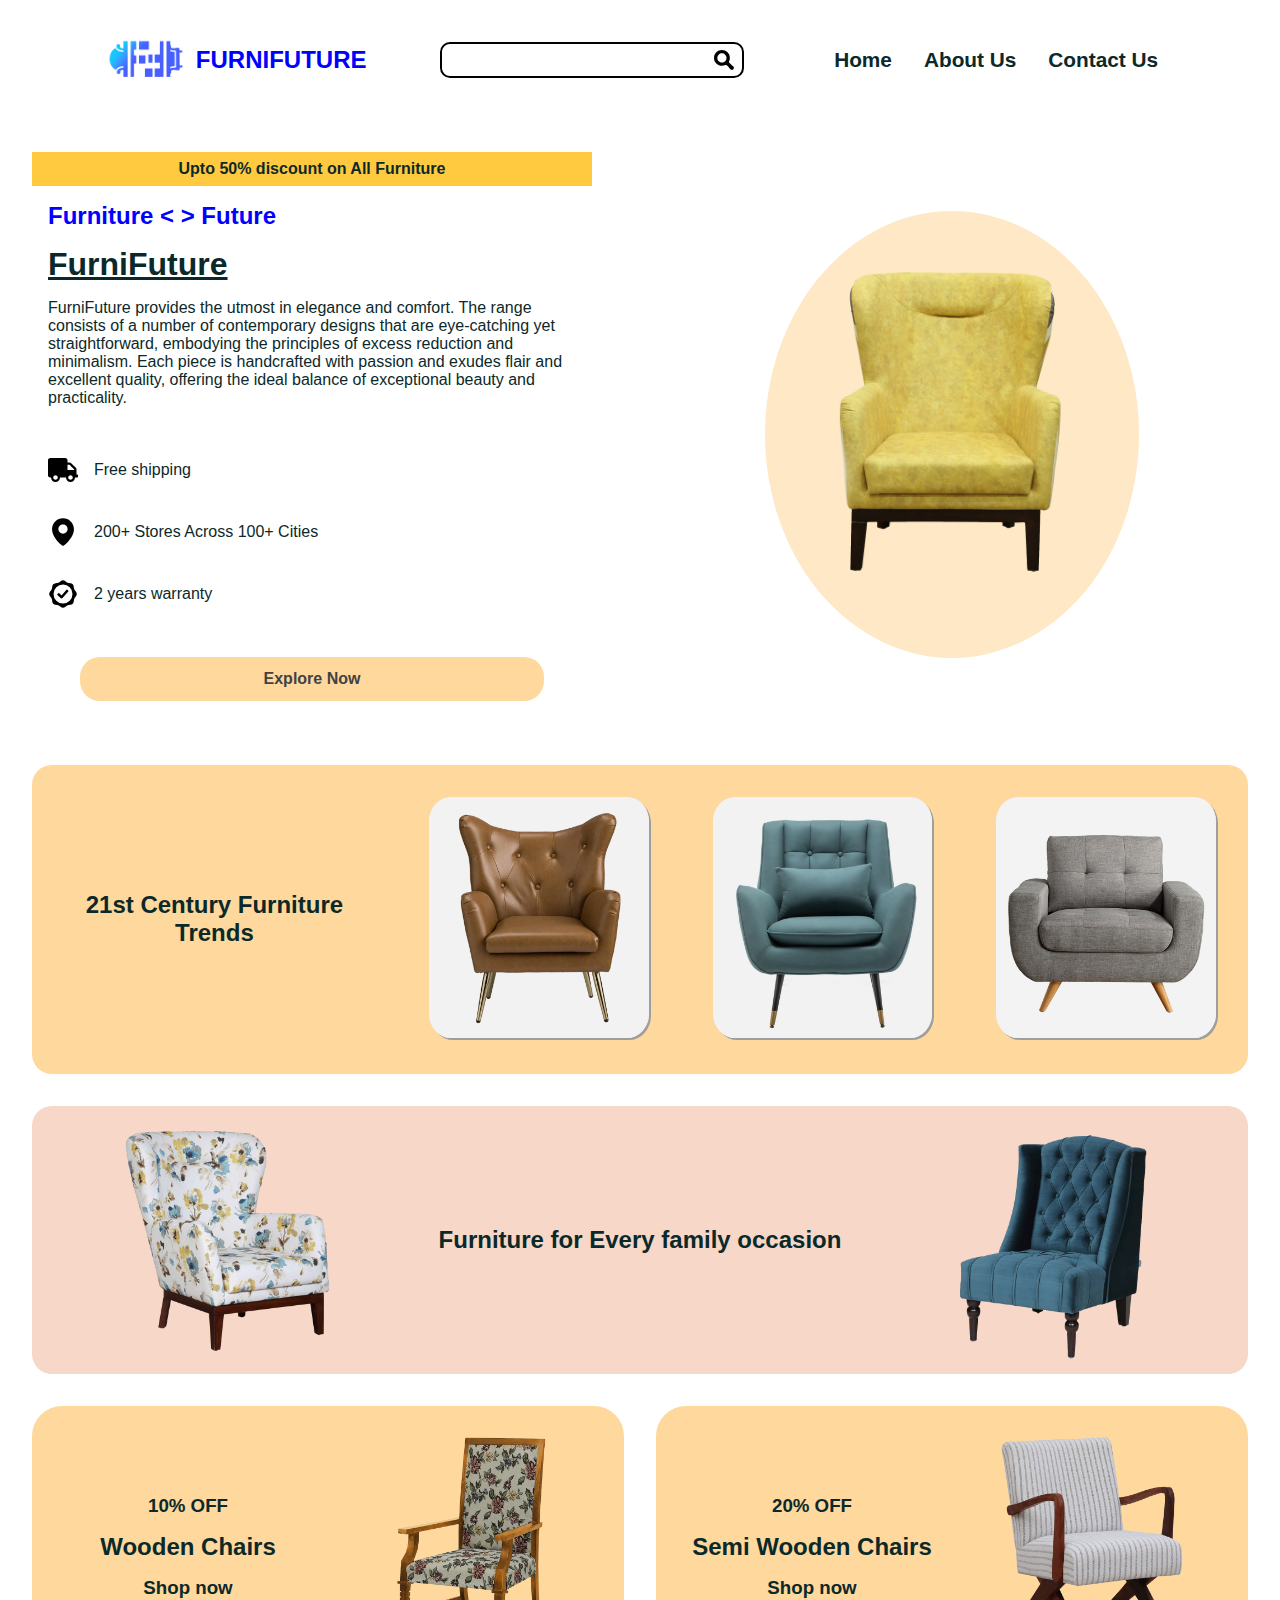
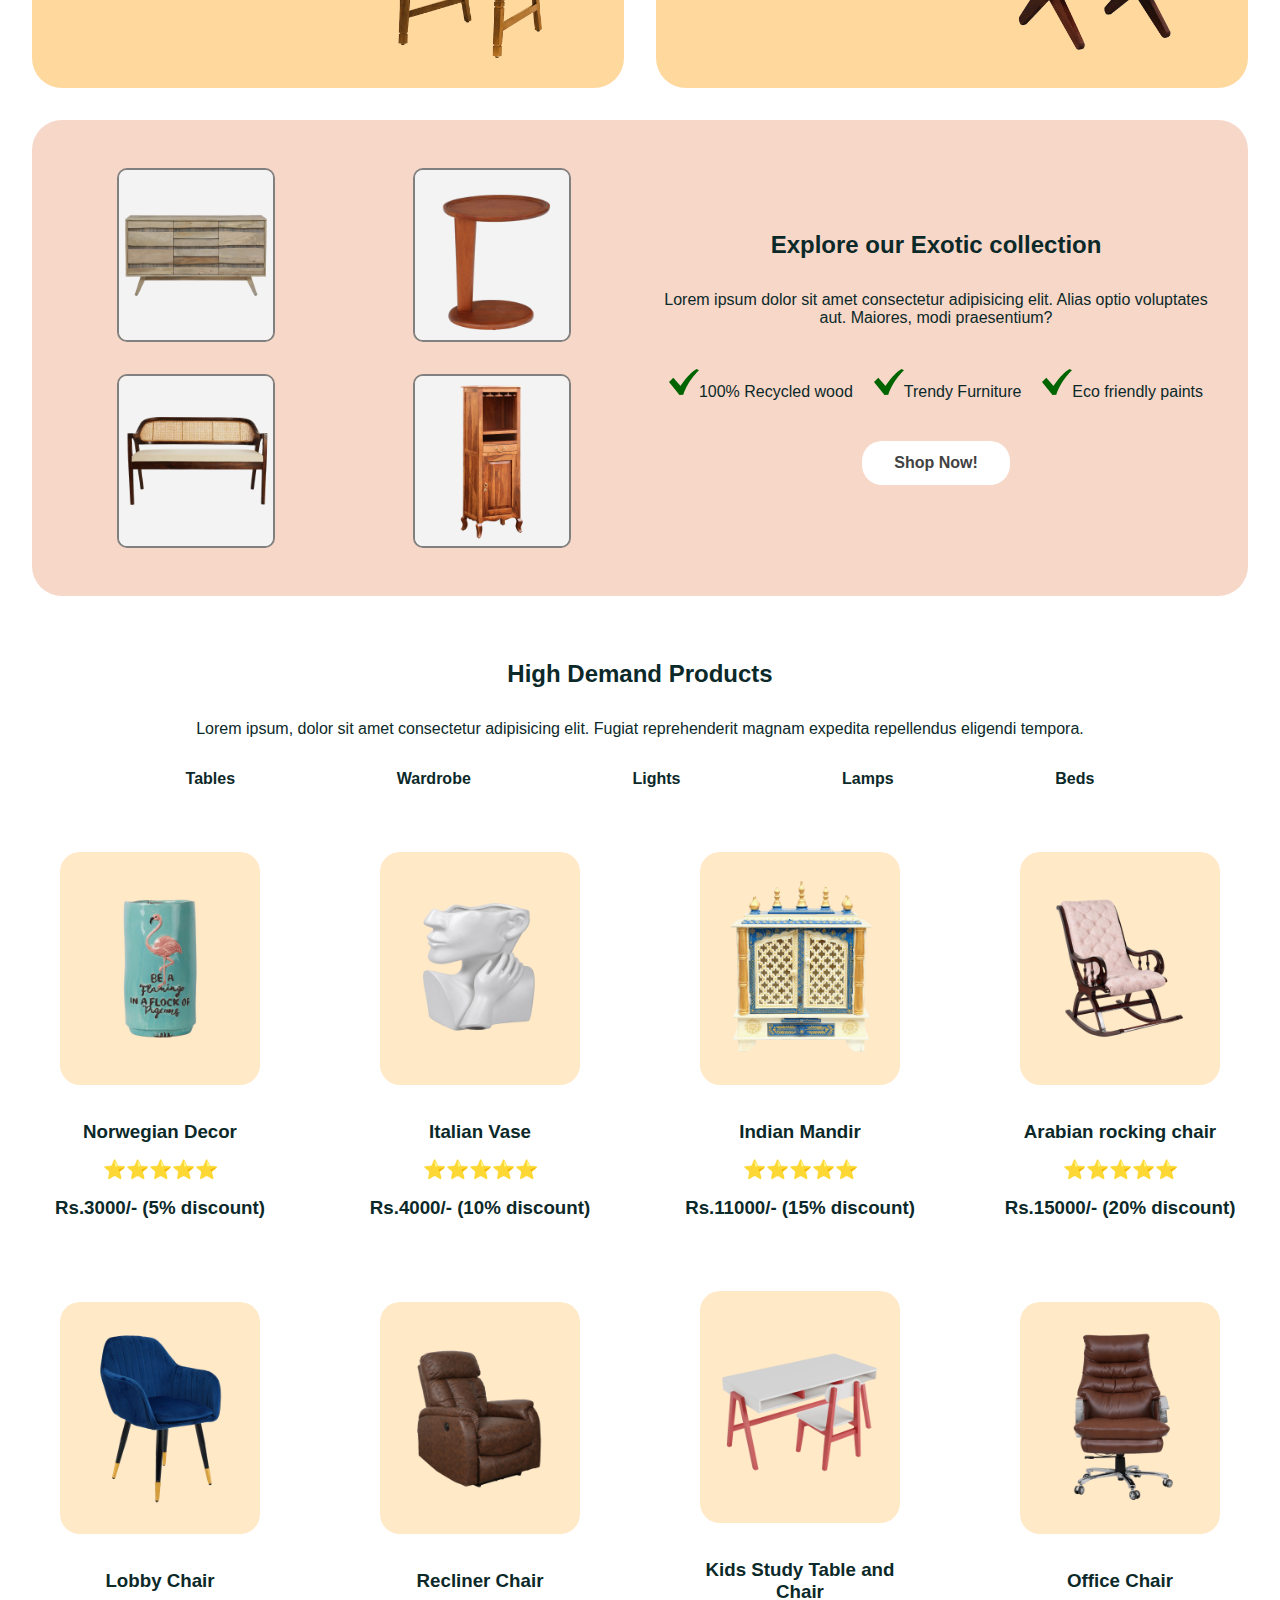
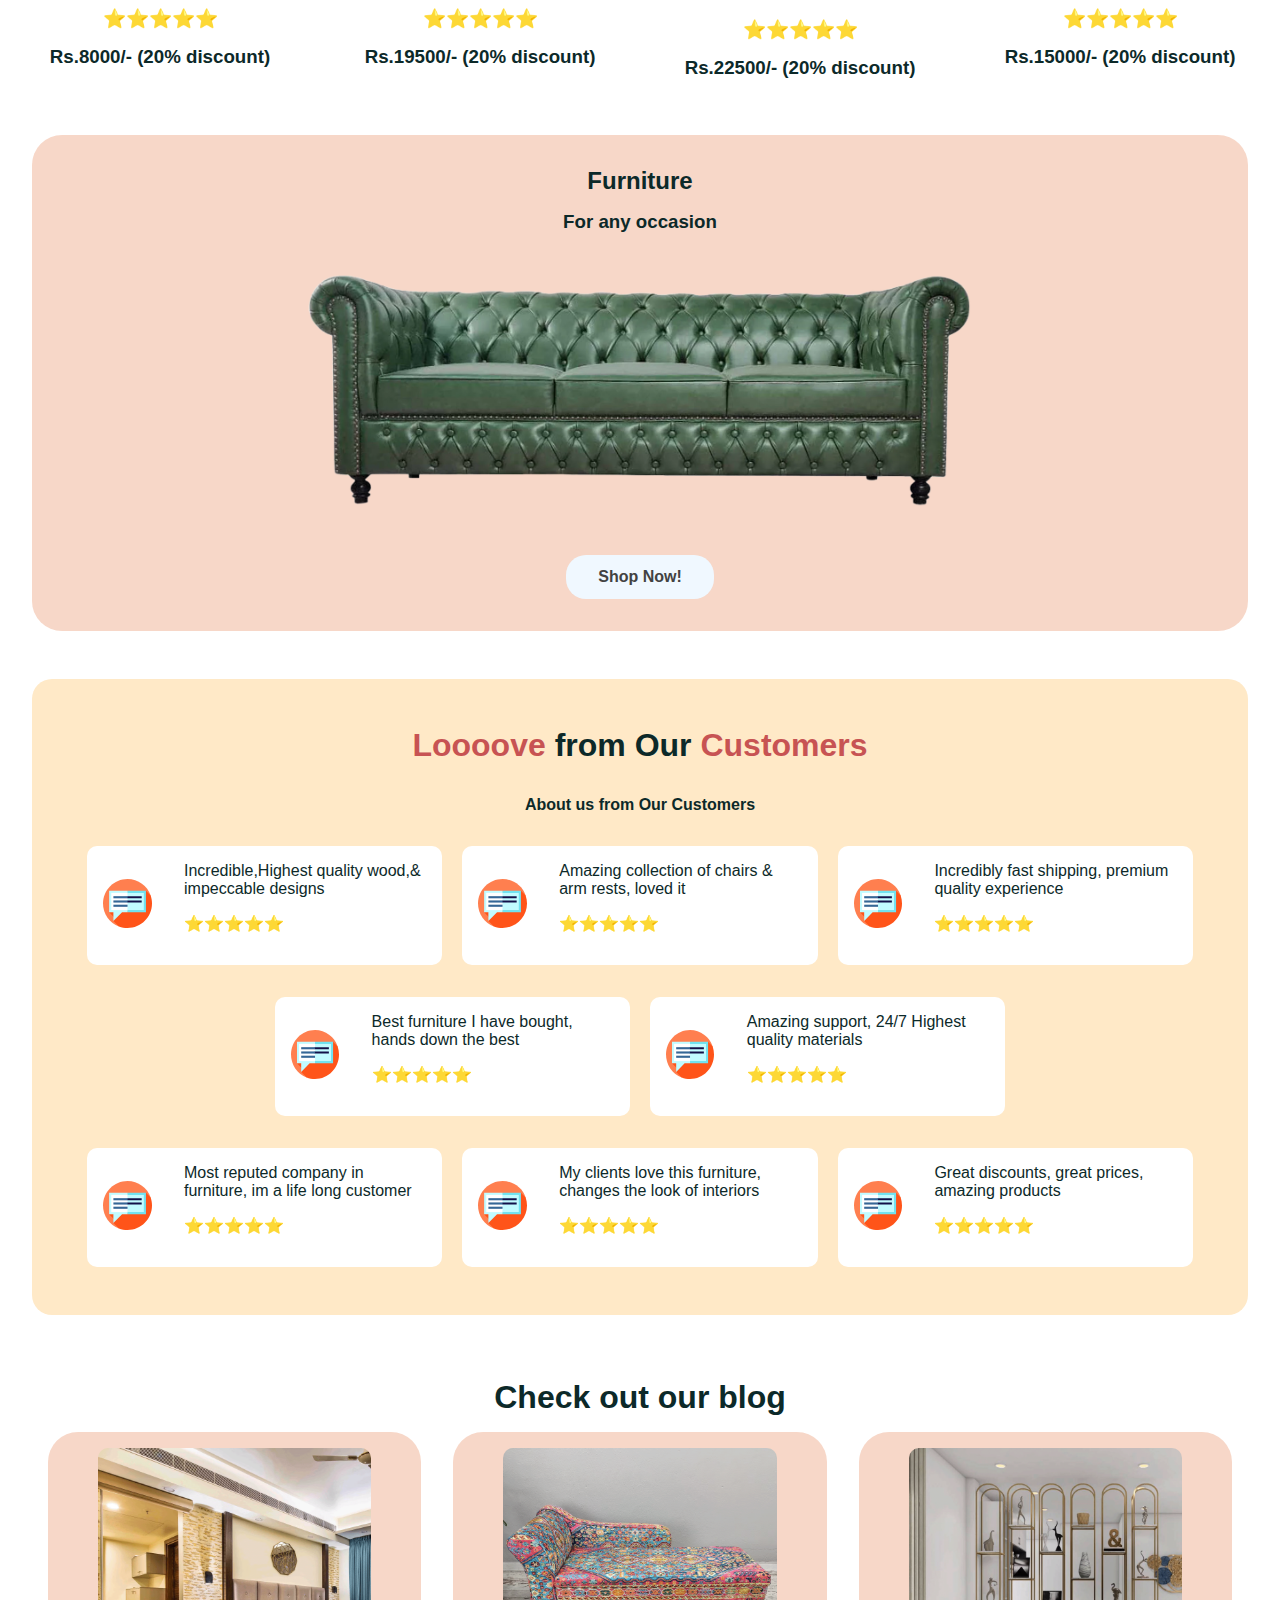
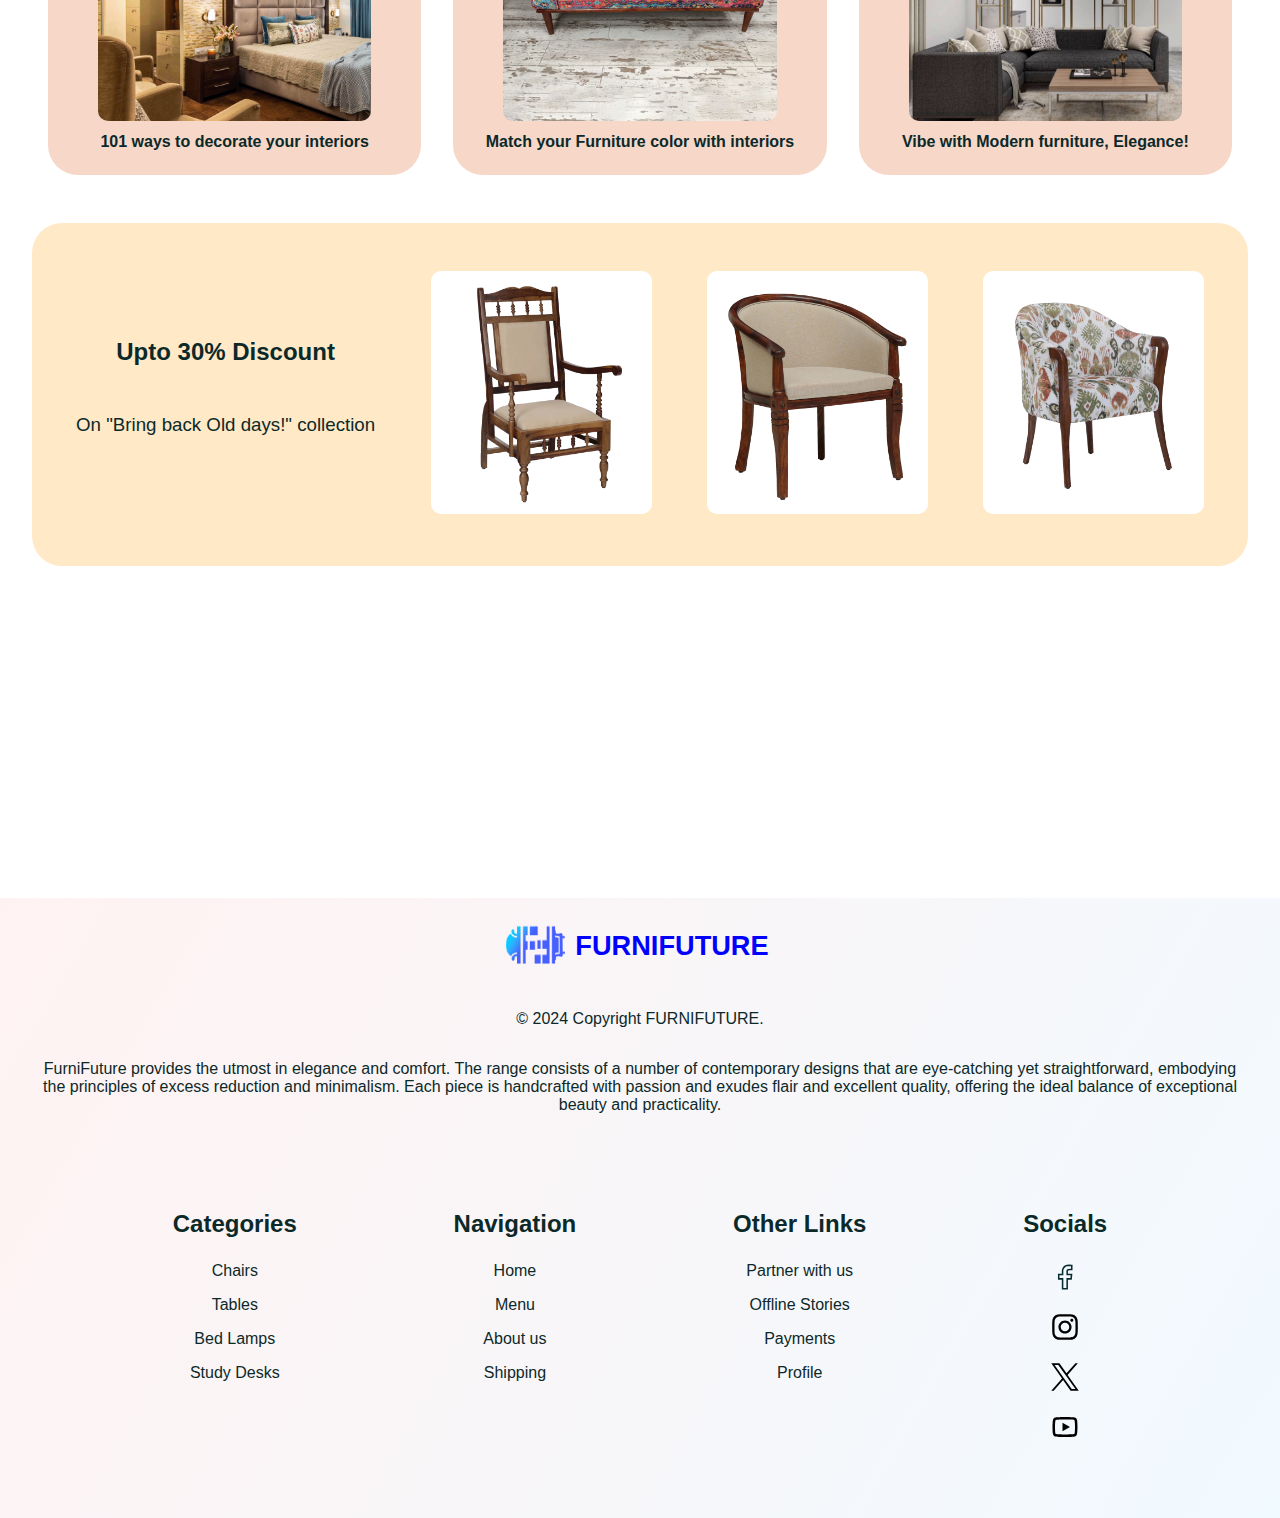
<file: index.html>
<!DOCTYPE html>
<html lang="en">
  <head>
    <meta charset="UTF-8" />
    <meta name="viewport" content="width=device-width, initial-scale=1.0" />
    <link rel="stylesheet" href="style.css" />
    <link
      rel="shortcut icon"
      href="./assets/icons/favico.png"
      type="image/x-icon"
    />
    <title>FurniFuture</title>
  </head>
  <body>
    <header>
      <div class="left">
        <div class="title">
          <!-- TODO: Header LOGO -->
          <img src="./assets/icons/favico.png" alt="" />
          <h2>FURNIFUTURE</h2>
        </div>

        <section class="search">
          <input type="text" name="search" id="search" />
          <!-- TODO: Search Icon in Searchbar -->
          <img src="./assets/icons/search.svg" alt="" />
        </section>

        <nav>
          <ul>
            <li>Home</li>
            <li>About Us</li>
            <li>Contact Us</li>
          </ul>
        </nav>
      </div>
    </header>

    <main>
      <!-- TODO: Section One -->
      <section class="one">
        <div class="total">
          <div class="left">
            <h4>Upto 50% discount on All Furniture</h4>
            <h2>Furniture < > Future</h2>
            <h1>FurniFuture</h1>
            <p>
              FurniFuture provides the utmost in elegance and comfort. The range
              consists of a number of contemporary designs that are eye-catching
              yet straightforward, embodying the principles of excess reduction
              and minimalism. Each piece is handcrafted with passion and exudes
              flair and excellent quality, offering the ideal balance of
              exceptional beauty and practicality.
            </p>
          </div>
          <ul>
            <li>
              <img src="./assets/icons/truck1.svg" alt="" />
              <p>Free shipping</p>
            </li>
            <li>
              <img src="./assets/icons/pin1.svg" alt="" />
              <p>200+ Stores Across 100+ Cities</p>
            </li>
            <li>
              <img src="./assets/icons/warranty.svg" alt="" />
              <p>2 years warranty</p>
            </li>
          </ul>
          <!-- TODO: Link to second page -->
          <a class="button" href="explore.html">Explore Now</a>
        </div>

        <div class="right">
          <!-- TODO: Image on the right -->
          <img src="./assets/1.png" alt="" />
        </div>
      </section>
      <!-- TODO: Section Two -->
      <section class="two">
        <div class="info">
          <div class="left">
            <h2>21st Century Furniture Trends</h2>
          </div>

          <div class="right">
            <div class="chairs">
              <!-- TODO: Section two image 1 -->
              <div class="chair">
                <img src="./assets/2.png" alt="" />
              </div>
              <!-- TODO: Section two image 2 -->
              <div class="chair">
                <img src="./assets/3.png" alt="" />
              </div>
              <!-- TODO: Section two image 3 -->
              <div class="chair">
                <img src="./assets/4.png" alt="" />
              </div>
            </div>
          </div>
        </div>
      </section>

      <!-- TODO: Section Three -->
      <section class="three">
        <div class="occasion">
          <img src="./assets/5.png" alt="" />
          <p>Furniture for Every family occasion</p>
          <img src="./assets/6.png" alt="" />
          <!-- background -->
        </div>
      </section>

      <!-- TODO: Section Four -->
      <section class="four">
        <div class="woodchairs">
          <div class="woodchair">
            <div class="left">
              <h3>10% OFF</h3>
              <h2>Wooden Chairs</h2>
              <h3>Shop now</h3>
            </div>
            <div class="right">
              <img src="./assets/7.png" alt="" />
            </div>
          </div>

          <div class="woodchair">
            <div class="left">
              <h3>20% OFF</h3>
              <h2>Semi Wooden Chairs</h2>
              <h3>Shop now</h3>
            </div>
            <div class="right">
              <img src="./assets/9.png" alt="" />
            </div>
          </div>
        </div>
      </section>

      <!-- TODO: Section Five -->
      <section class="five">
        <div class="left">
          <div class="image image1">
            <img src="./assets/11.png" alt="" />
          </div>
          <div class="image image2">
            <img src="./assets/12.png" alt="" />
          </div>
          <div class="image image3">
            <img src="./assets/13.png" alt="" />
          </div>
          <div class="image image4">
            <img src="./assets/14.png" alt="" />
          </div>
        </div>

        <div class="right">
          <h2>Explore our Exotic collection</h2>
          <h4>
            Lorem ipsum dolor sit amet consectetur adipisicing elit. Alias optio
            voluptates aut. Maiores, modi praesentium?
          </h4>
          <ul>
            <li>
              <img src="./assets/icons/checkbox.svg" alt="" />100% Recycled wood
            </li>
            <li>
              <img src="./assets/icons/checkbox.svg" alt="" />Trendy Furniture
            </li>
            <li>
              <img src="./assets/icons/checkbox.svg" alt="" />Eco friendly
              paints
            </li>
          </ul>
          <div class="button">Shop Now!</div>
        </div>

      </section>

      <!-- TODO: Section Six -->
      <section class="six">
        <!-- Information Towards Heading and description -->
        <div class="top">
          <h2>High Demand Products</h2>
          <p>
            Lorem ipsum, dolor sit amet consectetur adipisicing elit. Fugiat
            reprehenderit magnam expedita repellendus eligendi tempora.
          </p>
          <ul>
            <li>Tables</li>
            <li>Wardrobe</li>
            <li>Lights</li>
            <li>Lamps</li>
            <li>Beds</li>
          </ul>
        </div>

        <!-- Items -->
        <div class="items">
          <div class="item">
            <div class="im-item">
              <img src="./assets/16.png" alt="" />
            </div>
            <h3>Norwegian Decor</h3>
            <h3>⭐⭐⭐⭐⭐</h3>
            <h3>Rs.3000/- (5% discount)</h3>
          </div>
          <div class="item">
            <div class="im-item">
              <img src="./assets/17.png" alt="" />
            </div>
            <h3>Italian Vase</h3>
            <h3>⭐⭐⭐⭐⭐</h3>
            <h3>Rs.4000/- (10% discount)</h3>
          </div>
          <div class="item">
            <div class="im-item">
              <img src="./assets/18.png" alt="" />
            </div>
            <h3>Indian Mandir</h3>
            <h3>⭐⭐⭐⭐⭐</h3>
            <h3>Rs.11000/- (15% discount)</h3>
          </div>
          <div class="item">
            <div class="im-item">
              <img src="./assets/19.png" alt="" />
            </div>
            <h3>Arabian rocking chair</h3>
            <h3>⭐⭐⭐⭐⭐</h3>
            <h3>Rs.15000/- (20% discount)</h3>
          </div>
          <div class="item">
            <div class="im-item">
              <img src="./assets/20.png" alt="" />
            </div>
            <h3>Lobby Chair</h3>
            <h3>⭐⭐⭐⭐⭐</h3>
            <h3>Rs.8000/- (20% discount)</h3>
          </div>
          <div class="item">
            <div class="im-item">
              <img src="./assets/21.png" alt="" />
            </div>
            <h3>Recliner Chair</h3>
            <h3>⭐⭐⭐⭐⭐</h3>
            <h3>Rs.19500/- (20% discount)</h3>
          </div>
          <div class="item">
            <div class="im-item">
              <img src="./assets/24.png" alt="" />
            </div>
            <h3>Kids Study Table and Chair</h3>
            <h3>⭐⭐⭐⭐⭐</h3>
            <h3>Rs.22500/- (20% discount)</h3>
          </div>
          <div class="item">
            <div class="im-item">
              <img src="./assets/23.png" alt="" />
            </div>
            <h3>Office Chair</h3>
            <h3>⭐⭐⭐⭐⭐</h3>
            <h3>Rs.15000/- (20% discount)</h3>
          </div>
        </div>
      </section>

      <!-- TODO: Section Seven -->
      <section class="seven">
        <div class="top">
          <div class="up">
            <h2>Furniture</h2>
            <h3>For any occasion</h3>
          </div>
          <img src="./assets/26.png" alt="" />
        </div>

        <div class="button">Shop Now!</div>
      </section>

      <!-- TODO: Section Eight -->
      <section class="eight">
        <h1>
          <span class="love">Loooove</span> from Our
          <span class="love">Customers</span>
        </h1>
        <h4>About us from Our Customers</h4>
        <div class="profiles">
          <!-- Top -->
          <div class="top">
            <div class="profile">
              <div class="left">
                <img src="/assets/icons/review.svg" alt="" />
              </div>
              <div class="right">
                <h3>Incredible,Highest quality wood,& impeccable designs</h3>
                <h3>⭐⭐⭐⭐⭐</h3>
              </div>
            </div>

            <div class="profile">
              <div class="left">
                <img src="/assets/icons/review.svg" alt="" />
              </div>
              <div class="right">
                <h3>Amazing collection of chairs & arm rests, loved it</h3>
                <h3>⭐⭐⭐⭐⭐</h3>
              </div>
            </div>

            <div class="profile">
              <div class="left">
                <img src="/assets/icons/review.svg" alt="" />
              </div>
              <div class="right">
                <h3>Incredibly fast shipping, premium quality experience</h3>
                <h3>⭐⭐⭐⭐⭐</h3>
              </div>
            </div>
          </div>
          <!-- Middle -->
          <div class="middle">
            <div class="profile">
              <div class="left">
                <img src="/assets/icons/review.svg" alt="" />
              </div>
              <div class="right">
                <h3>Best furniture I have bought, hands down the best</h3>
                <h3>⭐⭐⭐⭐⭐</h3>
              </div>
            </div>

            <div class="profile">
              <div class="left">
                <img src="/assets/icons/review.svg" alt="" />
              </div>
              <div class="right">
                <h3>Amazing support, 24/7 Highest quality materials</h3>
                <h3>⭐⭐⭐⭐⭐</h3>
              </div>
            </div>
          </div>

          <!-- Bottom -->
          <div class="bottom">
            <div class="profile">
              <div class="left">
                <img src="/assets/icons/review.svg" alt="" />
              </div>
              <div class="right">
                <h3>
                  Most reputed company in furniture, im a life long customer
                </h3>
                <h3>⭐⭐⭐⭐⭐</h3>
              </div>
            </div>

            <div class="profile">
              <div class="left">
                <img src="/assets/icons/review.svg" alt="" />
              </div>
              <div class="right">
                <h3>
                  My clients love this furniture, changes the look of interiors
                </h3>
                <h3>⭐⭐⭐⭐⭐</h3>
              </div>
            </div>

            <div class="profile">
              <div class="left">
                <img src="/assets/icons/review.svg" alt="" />
              </div>
              <div class="right">
                <h3>Great discounts, great prices, amazing products</h3>
                <h3>⭐⭐⭐⭐⭐</h3>
              </div>
            </div>
          </div>
        </div>
      </section>

      <!-- TODO: Section Nine -->
      <section class="nine">
        <h1>Check out our blog</h1>
        <div class="blogs">
          <div class="blog">
            <img src="./assets/27.png" alt="" />
            <h4>101 ways to decorate your interiors</h4>
          </div>

          <div class="blog">
            <img src="./assets/28.png" alt="" />
            <h4>Match your Furniture color with interiors</h4>
          </div>

          <div class="blog">
            <img src="./assets/29.png" alt="" />
            <h4>Vibe with Modern furniture, Elegance!</h4>
          </div>
        </div>
      </section>

      <!-- TODO: Section Ten -->
      <section class="ten">
        <div class="u">
          <h2>Upto 30% Discount</h2>
          <h3>On "Bring back Old days!" collection</h3>
        </div>
        <div class="collections">
          <div class="collection">
            <img src="./assets/8.png" alt="" />
          </div>
          <div class="collection">
            <img src="./assets/10.png" alt="" />
          </div>
          <div class="collection">
            <img src="./assets/22.png" alt="" />
          </div>
        </div>
      </section>

      <!-- TODO: Section Eleven -->
      <section class="eleven">
        <div class="map">
          <div
            id="my-map-canvas"
            style="height: 100%; width: 100%; max-width: 100%"
          >
            <iframe
              title="map"
              src="https://www.google.com/maps/embed/v1/place?q=17.4682102,78.5075618&key=AIzaSyBFw0Qbyq9zTFTd-tUY6dZWTgaQzuU17R8"
              frameborder="0"
            >
            </iframe>
          </div>
          <style></style>
        </div>
      </section>
    </main>

    <!-- TODO: Footer -->
    <footer>
      <section class="twelve">
        <div class="left">
          <img src="./assets/icons/favico.png" alt="" />
          <h2>FURNIFUTURE</h2>
        </div>
        <p>© 2024 Copyright FURNIFUTURE.</p>
        <p>
          FurniFuture provides the utmost in elegance and comfort. The range
          consists of a number of contemporary designs that are eye-catching yet
          straightforward, embodying the principles of excess reduction and
          minimalism. Each piece is handcrafted with passion and exudes flair
          and excellent quality, offering the ideal balance of exceptional
          beauty and practicality.
        </p>

        <div class="right">
          <div class="feature">
            <h2>Categories</h2>
            <ul>
              <li>Chairs</li>
              <li>Tables</li>
              <li>Bed Lamps</li>
              <li>Study Desks</li>
            </ul>
          </div>
          <div class="feature">
            <h2>Navigation</h2>
            <ul>
              <li>Home</li>
              <li>Menu</li>
              <li>About us</li>
              <li>Shipping</li>
            </ul>
          </div>
          <div class="feature">
            <h2>Other Links</h2>
            <ul>
              <li>Partner with us</li>
              <li>Offline Stories</li>
              <li>Payments</li>
              <li>Profile</li>
            </ul>
          </div>
          <div class="feature">
            <h2>Socials</h2>
            <ul>
              <li><img src="./assets/icons/Facebook.svg" alt="" /></li>
              <li><img src="./assets/icons/Instagram.svg" alt="" /></li>
              <li><img src="./assets/icons/X.svg" alt="" /></li>
              <li><img src="./assets/icons/Youtube.svg" alt="" /></li>
            </ul>
          </div>
        </div>
      </section>
    </footer>
  </body>
</html>
</file>
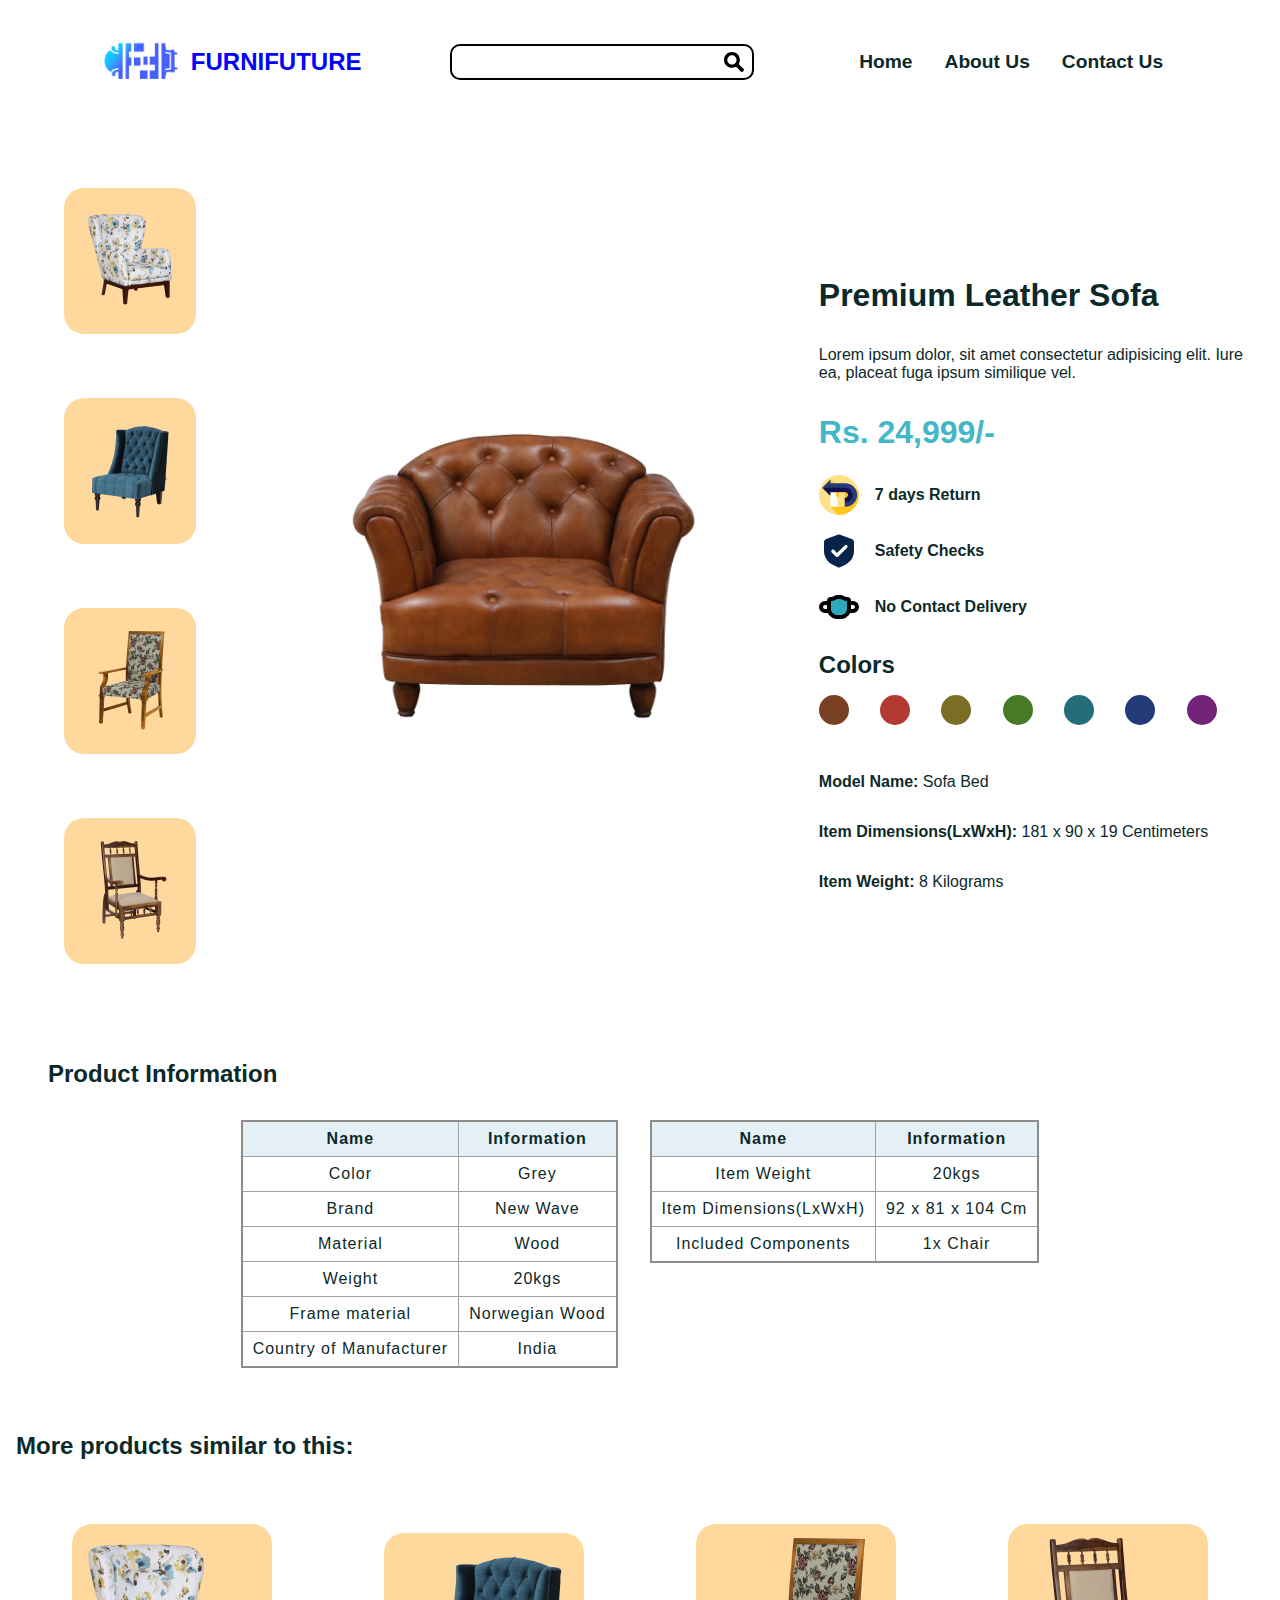
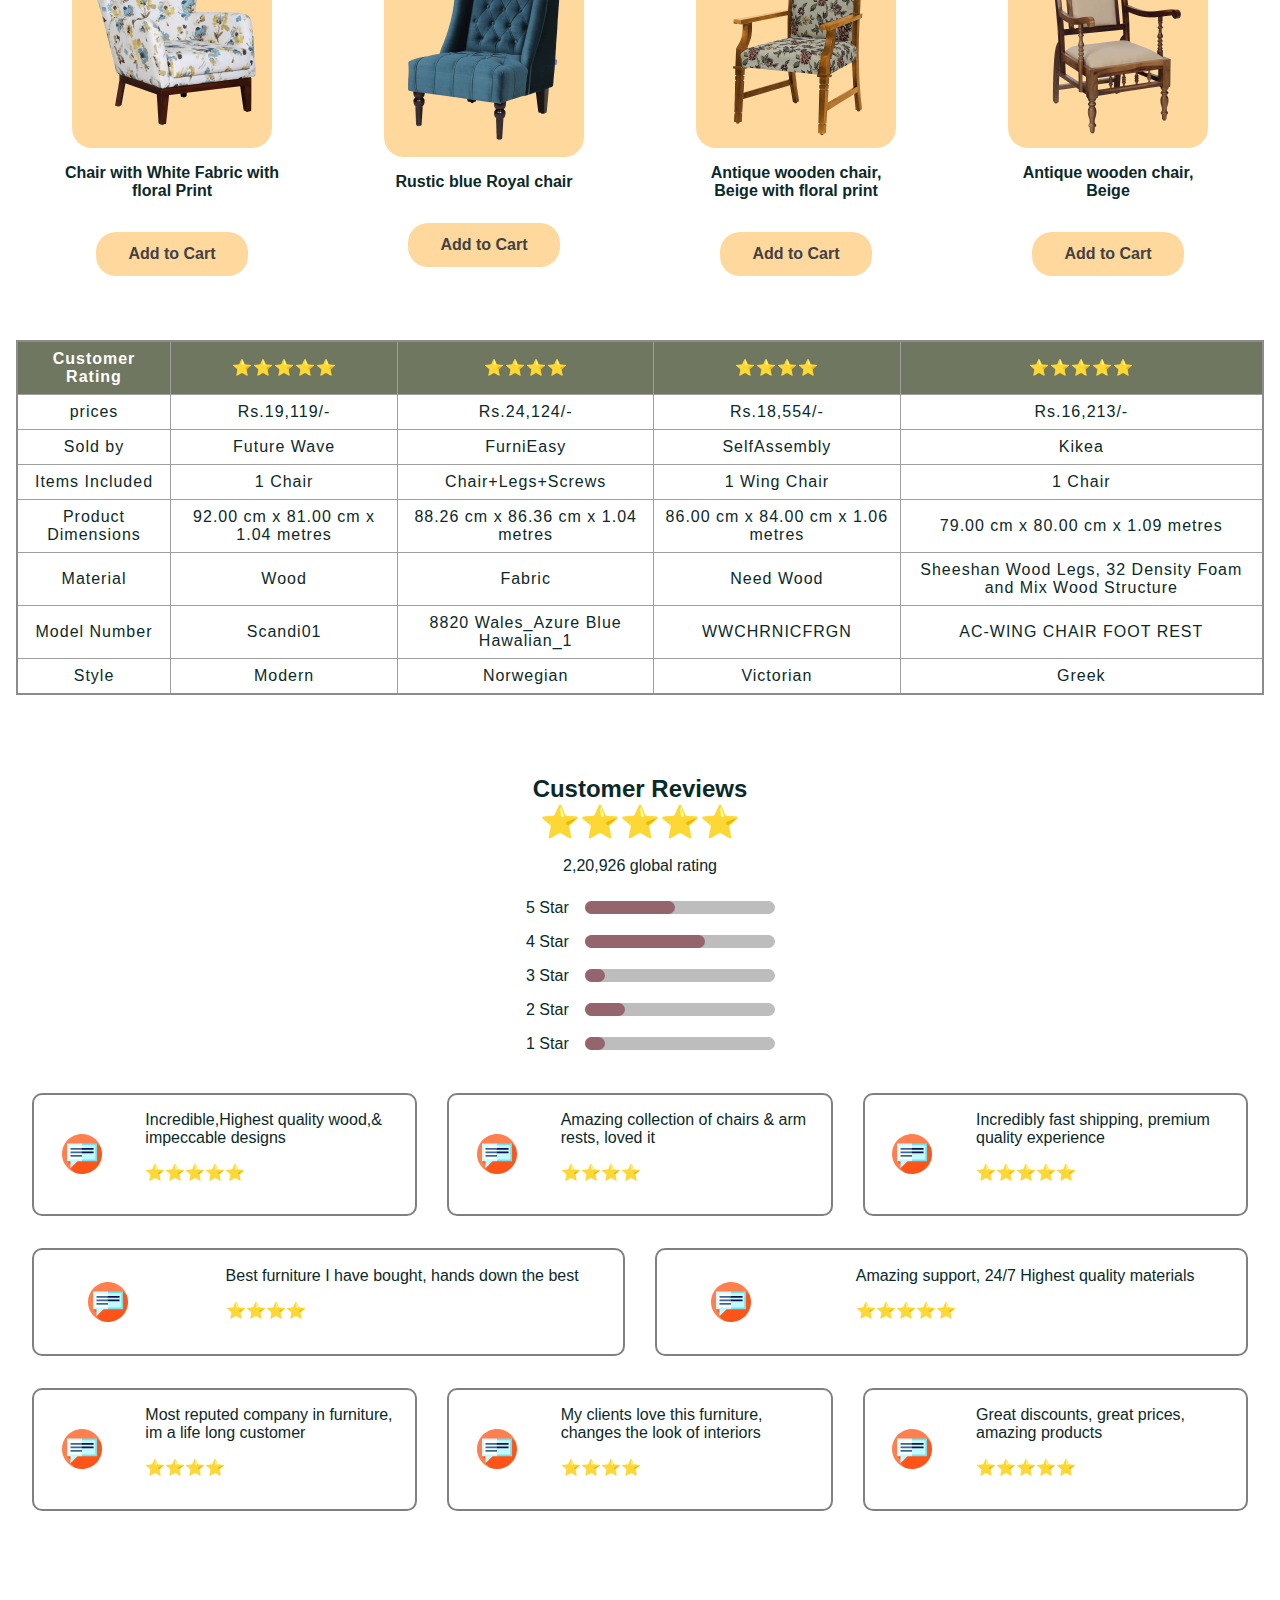
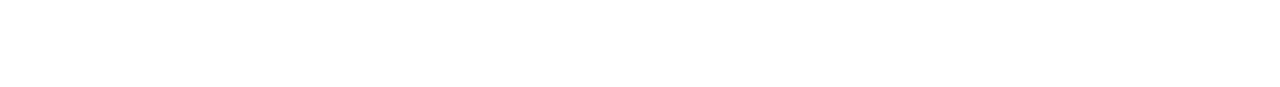
<file: explore.html>
<!DOCTYPE html>
<html lang="en">
  <head>
    <meta charset="UTF-8" />
    <meta name="viewport" content="width=device-width, initial-scale=1.0" />
    <link rel="stylesheet" href="explore.css" />
    <link
      rel="shortcut icon"
      href="./assets/icons/favico.png"
      type="image/x-icon"
    />
    <title>FurniFuture</title>
  </head>
  <body>
    <header>
      <div class="left">
        <div class="title">
          <!-- TODO: Header LOGO -->
          <img src="./assets/icons/favico.png" alt="" />
          <p>FURNIFUTURE</p>
        </div>

        <section class="search">
          <input type="text" name="search" id="search" />
          <!-- TODO: Search Icon in Searchbar -->
          <img src="./assets/icons/search.svg" alt="" />
        </section>

        <nav>
          <ul>
            <li>Home</li>
            <li>About Us</li>
            <li>Contact Us</li>
          </ul>
        </nav>
      </div>
    </header>

    <main>
      <section class="thirteen">
        <div class="total">
          <div class="left">
            <div class="sofa">
              <img src="./assets/5.png" alt="" />
            </div>
            <div class="sofa">
              <img src="./assets/6.png" alt="" />
            </div>
            <div class="sofa">
              <img src="./assets/7.png" alt="" />
            </div>
            <div class="sofa">
              <img src="./assets/8.png" alt="" />
            </div>
          </div>

          <div class="middle">
            <img src="./assets/30.png" alt="" />
          </div>

          <div class="right">
            <h1>Premium Leather Sofa</h1>
            <p>
              Lorem ipsum dolor, sit amet consectetur adipisicing elit. Iure ea,
              placeat fuga ipsum similique vel.
            </p>
            <p class="price">Rs. 24,999/-</p>
            <div class="features">
              <div class="feature">
                <img src="./assets/icons/Return.svg" alt="" />
                <h4>7 days Return</h4>
              </div>

              <div class="feature">
                <img src="./assets/icons/safety.svg" alt="" />
                <h4>Safety Checks</h4>
              </div>

              <div class="feature">
                <img src="./assets/icons/mask.svg" alt="" />
                <h4>No Contact Delivery</h4>
              </div>
            </div>

            <h2>Colors</h2>
            <div class="colors">
              <ul>
                <li class="color1"></li>
                <li class="color2"></li>
                <li class="color3"></li>
                <li class="color4"></li>
                <li class="color5"></li>
                <li class="color6"></li>
                <li class="color7"></li>
              </ul>
            </div>
            <div class="details">
              <p><strong class="info">Model Name: </strong>Sofa Bed</p>
              <p>
                <strong class="info">Item Dimensions(LxWxH): </strong>181 x 90 x
                19 Centimeters
              </p>
              <p><strong class="info">Item Weight: </strong>8 Kilograms</p>
              <p><strong class="info">Type: </strong>Sofa Bed</p>
              <p><strong class="info">Seating Capacity: </strong>100</p>
              <p><strong class="info">Included Components: </strong>Other</p>
              <p><strong class="info">Assembly Required: </strong>No</p>
            </div>
            <div class="about">
              <h2>About this item</h2>
              <ul>
                <li>
                  <b>Order Includes -</b> 1x Sofa cum Bed with Cushion Cover
                </li>
                <li>
                  <b>Weight -</b> The product weighs 22 kgs with 20 inches of
                  Ground clearance
                </li>
                <li>
                  <b>Wash Care -</b> Wipe with damp cloth, <br />
                  **Do not apply any cleaner/softer, Fabric may get damaged**
                </li>
                <li><b>Internals -</b> Premium PU Foam with medium bounce!</li>
                <li><b>Delivery -</b> Free delivery, Delivered to Doorstep</li>
              </ul>
            </div>
          </div>
        </div>
      </section>

      <section class="fourteen">
        <h2>Product Information</h2>
        <div class="total">
        <div class="left">
          <table>
            <thead>
              <tr>
                <th>Name</th>
                <th>Information</th>
              </tr>
            </thead>
            <tbody>
              <tr>
                <td>Color</td>
                <td>Grey</td>
              </tr>
              <tr>
                <td>Brand</td>
                <td>New Wave</td>
              </tr>
              <tr>
                <td>Material</td>
                <td>Wood</td>
              </tr>
              <tr>
                <td>Weight</td>
                <td>20kgs</td>
              </tr>
              <tr>
                <td>Frame material</td>
                <td>Norwegian Wood</td>
              </tr>
              <tr>
                <td>Country of Manufacturer</td>
                <td>India</td>
              </tr>
            </tbody>
          </table>
        </div>

        <div class="right">
          <table>
            <thead>
              <tr>
                <th>Name</th>
                <th>Information</th>
              </tr>
            </thead>
            <tbody>
              <tr>
                <td>Item Weight</td>
                <td>20kgs</td>
              </tr>
              <tr>
                <td>Item Dimensions(LxWxH)</td>
                <td>92 x 81 x 104 Cm</td>
              </tr>
              <tr>
                <td>Included Components</td>
                <td>1x Chair</td>
              </tr>
            </tbody>
          </table>
        </div>
      </div>
      </section>

      <section class="fifteen">
        <h2>More products similar to this:</h2>
        <div class="chairs">
          <div class="chair">
            <div class="sofa">
              <img src="./assets/5.png" alt="" />
            </div>
            <h4>Chair with White Fabric with floral Print</h4>
            <div class="button">Add to Cart</div>
          </div>
          <div class="chair">
            <div class="sofa">
              <img src="./assets/6.png" alt="" />
            </div>
            <h4>Rustic blue Royal chair</h4>
            <div class="button">Add to Cart</div>
          </div>
          <div class="chair">
            <div class="sofa">
              <img src="./assets/7.png" alt="" />
            </div>
            <h4>Antique wooden chair, Beige with floral print</h4>
            <div class="button">Add to Cart</div>
          </div>
          <div class="chair">
            <div class="sofa">
              <img src="./assets/8.png" alt="" />
            </div>
            <h4>Antique wooden chair, Beige</h4>
            <div class="button">Add to Cart</div>
          </div>
        </div>
      </section>

      <section class="sixteen">
        <table>
          <thead>
            <tr>
              <th>Customer Rating</th>
              <th>⭐⭐⭐⭐⭐</th>
              <th>⭐⭐⭐⭐</th>
              <th>⭐⭐⭐⭐</th>
              <th>⭐⭐⭐⭐⭐</th>
            </tr>
          </thead>
          <tbody>
            <tr>
              <td>prices</td>
              <td>Rs.19,119/-</td>
              <td>Rs.24,124/-</td>
              <td>Rs.18,554/-</td>
              <td>Rs.16,213/-</td>
            </tr>
            <tr>
              <td>Sold by</td>
              <td>Future Wave</td>
              <td>FurniEasy</td>
              <td>SelfAssembly</td>
              <td>Kikea</td>
            </tr>
            <tr>
              <td>Items Included</td>
              <td>1 Chair</td>
              <td>Chair+Legs+Screws</td>
              <td>1 Wing Chair</td>
              <td>1 Chair</td>
            </tr>
            <tr>
              <td>Product Dimensions</td>
              <td>92.00 cm x 81.00 cm x 1.04 metres</td>
              <td>88.26 cm x 86.36 cm x 1.04 metres</td>
              <td>86.00 cm x 84.00 cm x 1.06 metres</td>
              <td>79.00 cm x 80.00 cm x 1.09 metres</td>
            </tr>
            <tr>
              <td>Material</td>
              <td>Wood</td>
              <td>Fabric</td>
              <td>Need Wood</td>
              <td>
                Sheeshan Wood Legs, 32 Density Foam and Mix Wood Structure
              </td>
            </tr>
            <tr>
              <td>Model Number</td>
              <td>Scandi01</td>
              <td>8820 Wales_Azure Blue Hawalian_1</td>
              <td>WWCHRNICFRGN</td>
              <td>AC-WING CHAIR FOOT REST</td>
            </tr>
            <tr>
              <td>Style</td>
              <td>Modern</td>
              <td>Norwegian</td>
              <td>Victorian</td>
              <td>Greek</td>
            </tr>
          </tbody>
        </table>
      </section>

      <section class="seventeen">
        <div class="total">
          <div class="left">
            <h2>Customer Reviews</h2>
            <h1 class="star">⭐⭐⭐⭐<span class="half">⭐</span></h1>
            <p>2,20,926 global rating</p>
            <div class="ratings">
              <div class="rating">
                <p>5 Star</p>
                <div class="rate">
                  <div class="rate5"></div>
                </div>
              </div>
              <div class="rating">
                <p>4 Star</p>
                <div class="rate">
                  <div class="rate4"></div>
                </div>
              </div>
              <div class="rating">
                <p>3 Star</p>
                <div class="rate">
                  <div class="rate3"></div>
                </div>
              </div>
              <div class="rating">
                <p>2 Star</p>
                <div class="rate">
                  <div class="rate2"></div>
                </div>
              </div>
              <div class="rating">
                <p>1 Star</p>
                <div class="rate">
                  <div class="rate1"></div>
                </div>
              </div>
            </div>
          </div>

          <div class="rightall">
            <div class="profiles">
              <!-- Top -->
              <div class="top">
                <div class="profile">
                  <div class="left">
                    <img src="/assets/icons/review.svg" alt="" />
                  </div>
                  <div class="right">
                    <h3>
                      Incredible,Highest quality wood,& impeccable designs
                    </h3>
                    <h3>⭐⭐⭐⭐⭐</h3>
                  </div>
                </div>

                <div class="profile">
                  <div class="left">
                    <img src="/assets/icons/review.svg" alt="" />
                  </div>
                  <div class="right">
                    <h3>Amazing collection of chairs & arm rests, loved it</h3>
                    <h3>⭐⭐⭐⭐</h3>
                  </div>
                </div>

                <div class="profile">
                  <div class="left">
                    <img src="/assets/icons/review.svg" alt="" />
                  </div>
                  <div class="right">
                    <h3>
                      Incredibly fast shipping, premium quality experience
                    </h3>
                    <h3>⭐⭐⭐⭐⭐</h3>
                  </div>
                </div>
              </div>
              <!-- Middle -->
              <div class="middle">
                <div class="profile">
                  <div class="left">
                    <img src="/assets/icons/review.svg" alt="" />
                  </div>
                  <div class="right">
                    <h3>Best furniture I have bought, hands down the best</h3>
                    <h3>⭐⭐⭐⭐</h3>
                  </div>
                </div>

                <div class="profile">
                  <div class="left">
                    <img src="/assets/icons/review.svg" alt="" />
                  </div>
                  <div class="right">
                    <h3>Amazing support, 24/7 Highest quality materials</h3>
                    <h3>⭐⭐⭐⭐⭐</h3>
                  </div>
                </div>
              </div>

              <!-- Bottom -->
              <div class="bottom">
                <div class="profile">
                  <div class="left">
                    <img src="/assets/icons/review.svg" alt="" />
                  </div>
                  <div class="right">
                    <h3>
                      Most reputed company in furniture, im a life long customer
                    </h3>
                    <h3>⭐⭐⭐⭐</h3>
                  </div>
                </div>

                <div class="profile">
                  <div class="left">
                    <img src="/assets/icons/review.svg" alt="" />
                  </div>
                  <div class="right">
                    <h3>
                      My clients love this furniture, changes the look of
                      interiors
                    </h3>
                    <h3>⭐⭐⭐⭐</h3>
                  </div>
                </div>

                <div class="profile">
                  <div class="left">
                    <img src="/assets/icons/review.svg" alt="" />
                  </div>
                  <div class="right">
                    <h3>Great discounts, great prices, amazing products</h3>
                    <h3>⭐⭐⭐⭐⭐</h3>
                  </div>
                </div>
              </div>
            </div>
          </div>
        </div>
      </section>
    </main>
  </body>
</html>
</file>
<file: style.css>
* {
    margin: 0;
    padding: 0;
    box-sizing: border-box;
    scroll-behavior: smooth;
    /* overflow-x: hidden; */
}

body {
    font-family: "Poppins", Arial, Helvetica, sans-serif;
    background: #fff;
    color: #0C2929;
}

/* Temporary Styling */
body img {
    width: 5rem;
}

/* TODO: Styling all buttons */
.button {
    display: inline-block;
    border: none;
    background: #ffd89e;
    margin: 1rem;
    padding: 0.8rem 2rem;
    border-radius: 20px;
    color: #424242;
    font-weight: bold;
    cursor: pointer;
}

/* TODO: header section */
header .left {
    text-align: center;
    margin: 1rem;
    display: flex;
    flex-direction: column;
    justify-content: center;
    align-items: center;
}

header .left .title {
    margin: 2rem 0.5rem;
    color: blue;
    display: flex;
    justify-content: center;
    align-items: center;
    font-size: 1.5rem;
    font-weight: 900;
}

header .left .title h2 {
    padding: 0.5rem;
}

header .left .search {
    margin-bottom: 1rem;
    width: 60%;
    border: 2px solid black;
    border-radius: 10px;
    display: flex;
    justify-content: center;
    align-items: center;
}

header .search input[type="text"] {
    width: 100%;
    height: 3.5vh;
    padding-left: 0.5rem;
    border: none;
    border-radius: 10px;
    outline: none;
}

header .search img {
    margin: 0.2rem 0.5rem;
    width: 20px;
    height: auto;
    display: flex;
    align-items: center;
}

header .left ul {
    display: flex;
    justify-content: center;
    list-style: none;
}

header .left ul li {
    padding: 1rem;
}

/* TODO: Main */

/* TODO: Section One */

main .one .left {
    margin: 1rem;
    text-align: center;
}

main .one .left p,
h2,
h2,
h4 {
    padding: 2rem;
}

main .one .left h4 {
    padding: 0.5rem;
    background-color: #ffc940;
}

main .one .left h2 {
    color: blue;
}

main .one .left h1 {
    text-decoration: underline;
}

main .one ul {
    margin: 1rem;
    list-style: none;
}

main .one ul li {
    display: flex;
    align-items: center;
}

main .one ul li img {
    width: 30px;
    height: auto;
    margin: 1rem;
}

main .one .total .button {
    margin: 2rem 4rem;
    display: flex;
    align-items: center;
    justify-content: center;
    text-align: center;
    text-decoration: none;
    background-color: #ffd89e;
    font-size: 1rem;
}

main .one .right {
    background-color: #ffd89e;
    margin: 2rem 2rem;
    padding-top: 1rem;
    border-radius: 50%;
    text-align: center;
}

main .one .right img {
    width: 100%;
}

/* TODO: Section Two */

main .two {
    background-color: #ffd89e;
    margin: 2rem;
    border-radius: 20px;
}

main .two .info {
    display: flex;
    flex-direction: column;
    align-items: center;
    text-align: center;
}

main .two .info .left {
    padding-top: 3rem;
}

main .two .info .right .chairs {
    padding: 1rem;
}

main .two .info .right .chairs .chair {
    padding: 2rem;
}

main .two .info .right .chairs .chair img {
    width: 100%;
    border-radius: 10%;
    box-shadow: #9e9e9e 2px 2px;
}

/* TODO: Section three */

main .three .occasion {
    background-color: #f1baa093;
    margin: 2rem;
    border-radius: 20px;
    padding: 2rem 0;
}

main .three .occasion img {
    width: 100%;
}

main .three .occasion p {
    text-align: center;
    font-size: 1.5rem;
    font-weight: bold;
    padding: 2rem;
}

/* TODO: Section four */

main .four .woodchairs .woodchair {
    width: 70%;
    height: auto;
    background-color: #ffd89e;
    margin: 1rem auto;
    padding: 3rem 1rem;
    border-radius: 30px;
    display: flex;
    flex-direction: column;
    justify-content: center;
    align-items: center;
    text-align: center;
}

main .four .woodchairs .woodchair .left {
    padding-bottom: 3rem;
}

main .four .woodchairs .woodchair img {
    width: 100%;
}

/* TODO: Section five */

main .five {
    background-color: #f1baa093;
    margin: 2rem 2rem;
    padding: 2rem 1rem;
    border-radius: 30px;
    text-align: center;
}

main .five .left {
    display: grid;
    grid-template-columns: repeat(2, 1fr);

}

main .five .left .image {
    display: grid;
    place-items: center;
    margin: 2rem 1rem;
    border: 2px solid grey;
    border-radius: 10px;
}

main .five .left .image img {
    width: 100%;
    border-radius: 10px;
}

main .five .right ul {
    width: 100%;
    margin-left: 2rem;
    padding: 1rem;
    list-style: none;
    text-align: start;
}

main .five .right h4 {
    font-weight: 500;
}

main .five .right ul img {
    width: 30px;
}

main .five .right ul li {
    padding: 0.5rem;
}

main .five .button {
    background-color: #ffffff;
}

/* TODO: Section Six */
main .six .top {
    margin: 1rem;
    text-align: center;
}

main .six .top h2 {
    padding: 2rem 0;
}

main .six .top ul {
    margin: 2rem 0.5rem;
    display: flex;
    list-style: none;
    justify-content: space-evenly;
    font-weight: bold;
}

main .six .items {
    display: flex;
    flex-direction: column;
    align-items: center;
}

main .six .items .item {
    padding: 2rem;
    text-align: center;
}

main .six .items .item img {
    width: 300px;
    margin-bottom: 1.5rem;
    padding: 1.5rem 1rem;
    background: #ffe9c7;
    border-radius: 20px;
}

main .six .items .item h3 {
    padding: 0.5rem;
}

/* TODO: Section Seven */
main .seven {
    text-align: center;
    background-color: #f1baa093;
    margin: 1rem 2rem;
    border-radius: 30px;
    padding: 2rem 0.5rem;
}

main .seven .top {
    display: flex;
    flex-direction: column;
    align-items: center;
}

main .seven .top img {
    width: 100%;
    padding: 3rem 0;
}

main .seven .button {
    background-color: aliceblue;
}

/* TODO: Eight */

main .eight {
    margin: 3rem 2rem;
    padding: 2rem 1rem;
    border-radius: 20px;
    background-color: #ffe9c7;
}

main .eight h1,
h4 {
    text-align: center;
}

main .eight .love {
    color: #c75353;
    font-size: 2rem;
}

main .eight .profiles {
    display: flex;
    flex-direction: column;
}

main .eight .profiles .profile {
    margin: 1rem 0;
    padding: 1rem 1rem;
    border-radius: 10px;
    display: grid;
    grid-template-columns: 30% 70%;
    place-items: center;
    background-color: #fff;
}

main .eight .profiles .profile .left img {
    width: 65%;
}

main .eight .profiles .profile .right h3 {
    padding-bottom: 1rem;
    font-size: 1rem;
    font-weight: 500;
}

/* TODO: Nine */

main .nine {
    text-align: center;
    margin: 0 2rem;
    padding-bottom: 1rem;
}

main .nine .blogs .blog {
    background-color: #f1baa093;
    margin: 2rem 0;
    padding: 2rem 1rem;
    border-radius: 30px;
}

main .nine .blogs .blog img {
    width: 80%;
    border-radius: 10px;
}

/* TODO: Ten */

main .ten {
    margin: 2rem;
    padding: 2rem 1rem;
    border-radius: 30px;
    background-color: #ffe9c7;
    text-align: center;
}

main .ten h3 {
    margin: 2rem 1rem;
    font-weight: 500;
}

main .ten .collections .collection img {
    background-color: #fff;
    width: 80%;
    margin: 1rem 0;
    border-radius: 10px;
}

/* TODO: Eleven Map */
main .eleven .map {
    padding: 3rem;
    overflow: hidden;
    resize: none;
    max-width: 100%;
    width: 100%;
    height: 300px
}

main .eleven .map iframe {
    height: 100%;
    width: 100%;
    border: 0;
}

main .eleven .map #my-map-canvas img {
    max-width: none !important;
    background: none !important;
    font-size: inherit;
    font-weight: inherit;
}

/* TODO: Footer */
footer {
    background-image: linear-gradient(120deg, #fff2f2 0%, #f1faff 100%);
    /* border-top: 2px solid black; */
    text-align: center;
}

footer .left {
    display: flex;
    justify-content: center;
    align-items: center;
}

footer .left h2 {
    padding: 2rem 0.5rem;
    color: blue;
    font-size: 1.7rem;
    font-weight: bolder;
}

footer .left img {
    width: 4rem;
    height: 3rem;
}

footer p {
    padding: 1rem 2rem;
}

footer .right {
    padding: 3rem;
}

footer .right .feature {
    padding: 1rem;
}

footer .right .feature ul {
    list-style: none;
}

footer .right .feature ul li {
    padding: 0.5rem 0;
}

footer .right .feature ul li img {
    width: 30px;
}

/* TODO: Media QUERIES */

@media screen and (min-width: 750px) {

    /* TODO: Header */
    header .left {
        padding: 2rem;
        display: flex;
        flex-direction: row;
        justify-content: space-evenly;
        align-items: center;
    }

    header .left .title {
        margin: 0;
        padding: 0;
    }

    header .left .title img {
        width: 50px;
        padding-right: 0.7rem;
    }

    header .left .title h2 {
        padding: 0;
        font-size: 1.3rem;
    }

    header .left .search {
        margin: 0;
        width: 20%;
    }

    /* TODO: Section One */

    main .one {
        display: grid;
        grid-template-columns: 50% 50%;
        align-self: center;
        place-items: center;
    }

    main .one .left {
        text-align: start;
    }

    main .one .left h1 {
        padding: 0 1rem;
    }

    main .one .left p,
    h2,
    h2,
    h4,
    h1 {
        padding: 1rem;
    }

    main .one .right {
        background-color: #ffd89e;
        width: 300px;
        height: 300px;
        margin: 2rem 2rem;
        padding-top: 1rem;
        border-radius: 50%;
    }

    main .one .right img {
        width: 85%;
    }

    /* TODO: Section Two */

    main .two .info .right .chairs {
        display: flex;
    }

    /* TODO: Section three */

    main .three .occasion {
        display: flex;
        justify-content: space-evenly;
        align-items: center;
    }

    main .three .occasion img {
        width: 25%;
    }

    main .three .occasion p {
        padding: 1rem;
    }

    main .four .woodchairs {
        display: flex;
        margin: 1rem;
    }

    /* TODO: Section four */

    main .four .woodchairs .woodchair {
        margin: 0 1rem;
        padding: 1rem;
    }

    main .four .woodchairs .woodchair img {
        width: 70%;
    }

    /* TODO: Section five */

    main .five .left .image {
        display: grid;
        place-items: center;
        margin: 1rem 1rem;
        border: none;
        border-radius: 10px;
    }

    main .five .left .image img {
        width: 60%;
        border: 2px solid grey;
        border-radius: 10px;
    }

    main .five .right ul {
        margin: 0;
        display: flex;
        justify-content: space-evenly;
    }

    /* TODO: Section six */
    main .six .items {
        display: grid;
        grid-template-columns: repeat(2, 1fr);
    }

    main .six .items .item img {
        width: 200px;
    }

    /* TODO: Section Seven */
    main .seven .top img {
        width: 70%;
        padding: 3rem 0;
    }

    /* TODO: Section Eight */
    main .eight .profiles .top,
    .middle,
    .bottom {
        display: flex;
        flex-direction: column;
        align-items: center;
        justify-content: center;
    }

    main .eight .profiles .profile {
        display: grid;
        grid-template-columns: 25% 75%;
        place-items: center;
        width: 60%;
    }

    main .eight .profiles .profile .left img {
        width: 60%;
    }

    /* TODO: Section Nine */
    main .nine .blogs {
        display: flex;
    }

    main .nine .blogs .blog {
        margin: 0 1rem;
        padding: 1rem;
    }

    main .nine .blogs .blog h4 {
        padding: 0.5rem;
    }

    /* TODO: Section Ten */
    main .ten .collections {
        display: flex;
    }

    footer .twelve .right {
        width: 100%;
        display: flex;
        justify-content: space-evenly;
    }
}

@media screen and (min-width: 1080px) {

    /* TODO: Header */
    header .left {
        margin: 0;
        padding: 2rem;
    }

    header .left .title img {
        width: 90px;
        padding-right: 0.7rem;
    }

    header .left .title h2 {
        padding: 0;
        font-size: 1.5rem;
    }

    header .left .search {
        margin: 0;
        width: 25%;
    }

    header .left nav li {
        font-size: 1.3rem;
        font-weight: bold;
    }

    /* TODO: Section One */
    main .one {
        margin: 1rem;
        display: grid;
        grid-template-columns: 50% 50%;
    }

    main .one .total {
        padding-right: 2rem;
    }

    main .one .right {
        background-color: #ffe8c5;
        width: 60%;
        height: 75%;
    }

    main .one .right img {
        width: 100%;
    }

    /* TODO: Section Two */
    main .two .info {
        display: grid;
        grid-template-columns: 30% 70%;
    }

    main .two .info .left {
        padding-top: 0;
        padding: 0 2rem;
    }

    main .two .info .right .chairs {
        padding: 0;
    }

    main .two .info .right .chairs .chair {
        padding: 2rem;
    }

    main .two .info .right .chairs .chair img {
        width: 100%;
    }

    main .three .occasion {
        background-color: #f1baa093;
        margin: 2rem;
        border-radius: 20px;
        padding: 0;
    }

    main .three .occasion img {
        width: 20%;
    }

    main .four .woodchairs .woodchair {
        display: grid;
        grid-template-columns: repeat(2, 1fr);
    }

    main .four .woodchairs .woodchair .left {
        padding: 0;
    }

    main .four .woodchairs .woodchair img {
        width: 80%;
    }

    main .five {
        display: grid;
        grid-template-columns: repeat(2, 1fr);
        place-items: center;
    }

    main .five .left .image img {
        width: 60%;
        border-radius: 10px;
    }

    main .six .items {
        display: grid;
        grid-template-columns: repeat(4, 1fr);
    }

    main .seven {
        padding: 1rem;
    }

    main .seven .top img {
        width: 60%;
        padding: 1rem 0;
    }

    main .eight .profiles .profile {
        width: 30%;
    }

    main .eight .profiles .top {
        display: flex;
        flex-direction: row;
        gap: 20px;
    }

    main .eight .profiles .middle {
        display: flex;
        flex-direction: row;
        gap: 20px;
    }

    main .eight .profiles .bottom {
        display: flex;
        flex-direction: row;
        gap: 20px;
    }

    main .ten {
        display: grid;
        grid-template-columns: 30% 70%;
    }

    main .ten .u{
        display: flex;
        flex-direction: column;
        justify-content: center;
        align-items: center;
    }

}
</file>
<file: explore.css>
* {
    margin: 0;
    padding: 0;
    box-sizing: border-box;
    scroll-behavior: smooth;
    /* overflow-x: hidden; */
}

body {
    font-family: "Poppins", Arial, Helvetica, sans-serif;
    background: #fff;
    color: #0C2929;
}

/* Temporary Styling */
body img {
    width: 5rem;
}

/* TODO: Styling all buttons */
.button {
    display: inline-block;
    border: none;
    background: #ffd89e;
    margin: 1rem;
    padding: 0.8rem 2rem;
    border-radius: 20px;
    color: #424242;
    font-weight: bold;
    cursor: pointer;
}

/* TODO: header section */
header .left {
    text-align: center;
    margin: 1rem;
    display: flex;
    flex-direction: column;
    justify-content: center;
    align-items: center;
}

header .left .title {
    margin: 2rem 0.5rem;
    color: blue;
    display: flex;
    justify-content: center;
    align-items: center;
    font-size: 1.5rem;
    font-weight: 900;
}

header .left .title h2 {
    padding: 0.5rem;
}

header .left .search {
    margin-bottom: 1rem;
    width: 60%;
    border: 2px solid black;
    border-radius: 10px;
    display: flex;
    justify-content: center;
    align-items: center;
}

header .search input[type="text"] {
    width: 100%;
    height: 3.5vh;
    padding-left: 0.5rem;
    border: none;
    border-radius: 10px;
    outline: none;
}

header .search img {
    margin: 0.2rem 0.5rem;
    width: 20px;
    height: auto;
    display: flex;
    align-items: center;
}

header .left ul {
    display: flex;
    justify-content: center;
    list-style: none;
}

header .left ul li {
    padding: 1rem;
}

main .thirteen .total {
    display: flex;
    flex-direction: column;
    align-items: center;
    margin: 1rem;
}

main .thirteen .total .sofa {
    background-color: #ffd89e;
    margin: 0 2rem 2rem 2rem;
    padding: 1rem;
    border-radius: 20px;
}

main .thirteen .total .sofa img {
    width: 100%;
}

main .thirteen .total .middle {
    margin: 0 2rem 2rem 2rem;
    padding: 1rem;
}

main .thirteen .total .middle img {
    width: 100%;
}

main .thirteen .total .right {
    margin: 0 1rem;
    height: 70vh;
    height: 70svh;
    overflow: scroll;
}

main .thirteen .total .right h1,
p {
    padding: 1rem 0;
}

main .thirteen .total .right .features .feature {
    display: flex;
    align-items: center;
    padding: 0.5rem 0;
}

main .thirteen .total .right .features .feature img {
    width: 40px;
    margin-right: 1rem;
}

main .thirteen .total .right h2 {
    padding: 1rem 0;
}

main .thirteen .total .right .colors ul {
    list-style: none;
    display: grid;
    grid-template-columns: repeat(7, 1fr);
    padding-bottom: 2rem;
}

main .thirteen .total .right .colors ul li {
    width: 30px;
    height: 30px;
    border-radius: 50%;
}

main .thirteen .total .right .colors .color1 {
    background-color: #7a4024;
}

main .thirteen .total .right .colors .color2 {
    background-color: #b33a31;
}

main .thirteen .total .right .colors .color3 {
    background-color: #7a6d24;
}

main .thirteen .total .right .colors .color4 {
    background-color: #467a24;
}

main .thirteen .total .right .colors .color5 {
    background-color: #246d7a;
}

main .thirteen .total .right .colors .color6 {
    background-color: #243b7a;
}

main .thirteen .total .right .colors .color7 {
    background-color: #73247a;
}

main .thirteen .total .right .about ul li {
    display: list-item;
    list-style-type: disc;
    padding: 0.5rem;
}

main .fourteen {
    margin: 1rem;
}

main .fourteen h2 {
    padding: 1rem;
}

main .fourteen table {
    margin: 1rem;
    padding-bottom: 1rem;
    border-collapse: collapse;
    border: 2px solid rgb(140 140 140);
    font-family: sans-serif;
    letter-spacing: 1px;
}

main .fourteen table th,
td {
    border: 1px solid rgb(160 160 160);
    padding: 8px 10px;
    text-align: center;
}

main .fourteen table thead {
    background-color: #e4f0f5;
    font-size: 1rem;
}

main .fifteen h2 {
    padding: 1rem;
}

main .fifteen .chairs {
    display: flex;
    flex-direction: column;
    align-items: center;
    justify-content: center;
    margin: 1rem;
    flex-wrap: wrap;
}

main .fifteen .chairs .chair {
    margin: 0 2rem 2rem 2rem;
    padding: 1rem;
    border-radius: 20px;
    display: flex;
    flex-direction: column;
    justify-content: center;
    align-items: center;
    text-align: center;
}

main .fifteen .chairs .chair .sofa {
    background-color: #ffd89e;
    border-radius: 20px;
}

main .fifteen .chairs .chair .sofa img {
    width: 100%;
}

main .fifteen .chairs .chair h4 {
    padding: 1rem;
    text-align: center;
}

main .sixteen {
    display: none;
}

main .seventeen .total .left {
    margin: 1rem 2rem;
    display: flex;
    flex-direction: column;
    align-items: center;
}



main .seventeen .left .ratings .rating p {
    padding: 0.5rem 1rem;
}

main .seventeen .left .ratings .rating {
    width: 100%;
    display: grid;
    grid-template-columns: 30% 70%;
    place-items: center;
}

main .seventeen .total .left .ratings .rating .rate {
    height: 1.5vh;
    width: 190px;
    border-radius: 15px;
    background: #bdbdbd;
}

main .seventeen .left .ratings .rating .rate5 {
    height: 1.5vh;
    width: 90px;
    border-radius: 15px;
    background: #94656d;
}

main .seventeen .left .ratings .rating .rate4 {
    height: 1.5vh;
    width: 120px;
    border-radius: 15px;
    background: #94656d;
}

main .seventeen .left .ratings .rating .rate3 {
    height: 1.5vh;
    width: 20px;
    border-radius: 15px;
    background: #94656d;
}

main .seventeen .left .ratings .rating .rate2 {
    height: 1.5vh;
    width: 40px;
    border-radius: 15px;
    background: #94656d;
}

main .seventeen .left .ratings .rating .rate1 {
    height: 1.5vh;
    width: 20px;
    border-radius: 15px;
    background: #94656d;
}

main .seventeen .rightall {
    margin: 3rem 2rem;
    padding: 0 1rem;
    border-radius: 20px;
}

main .seventeen .rightall h1,
h4 {
    text-align: center;
}

main .seventeen .rightall .profiles {
    display: flex;
    flex-direction: column;
}

main .seventeen .rightall .profiles .profile {
    margin: 1rem 0;
    padding: 1rem 0;
    border: 2px solid gray;
    border-radius: 10px;
    display: grid;
    grid-template-columns: 30% 70%;
    place-items: center;
    background-color: #fff;
}

main .seventeen .rightall .profiles .profile .left img {
    width: 50px
}

main .seventeen .rightall .profiles .profile .right h3 {
    padding-bottom: 1rem;
    font-size: 1rem;
    font-weight: 500;
}

/* TODO: Media QUERIES */

@media screen and (min-width: 750px) {

    /* TODO: Header */
    header .left {
        padding: 1rem;
        display: flex;
        flex-direction: row;
        justify-content: space-evenly;
        align-items: center;
        gap: 20px;
    }

    header .left .title {
        margin: 0;
        padding: 0;
    }

    header .left .title img {
        width: 50px;
        padding-right: 0.7rem;
    }

    header .left .title h2 {
        padding: 0;
        font-size: 1.2rem;
    }

    header .left .search {
        margin: 0;
        width: 20%;
    }

    header .left nav ul li {
        font-size: 1.2rem;
    }

    main .thirteen .total .left {
        display: grid;
        grid-template-columns: repeat(2, 1fr);
        margin: 1rem;
    }

    main .thirteen .total .left .sofa {
        margin: 2rem;
    }

    main .thirteen .total .left .sofa img {
        width: 200px;
    }

    main .thirteen .total .right h1,
    .price {
        font-size: 2rem;
    }

    main .thirteen .total .right .price {
        color: #41b7c7;
        font-weight: bold;
    }

    main .fourteen {
        margin: 2rem;
    }

    main .fourteen .total {
        display: flex;
    }

    main .fifteen .chairs {
        display: grid;
        grid-template-columns: repeat(2, 1fr);
    }

    main .fifteen .chairs .chair .sofa img {
        width: 200px;
    }

    main .sixteen {
        display: block;
        padding-bottom: 3rem;
    }

    main .sixteen table {
        margin: 1rem;
        padding-bottom: 1rem;
        border-collapse: collapse;
        border: 2px solid rgb(140 140 140);
        font-family: sans-serif;
        letter-spacing: 1px;
    }

    main .sixteen table th,
    td {
        border: 1px solid rgb(160 160 160);
        padding: 8px 10px;
        text-align: center;
    }

    main .sixteen table thead {
        background-color: #707761;
        font-size: 1rem;
        color: #fff;
    }

    main .seventeen .rightall {
        margin: 1rem;
    }

    main .seventeen .rightall .profiles .top,
    .middle,
    .bottom {
        display: flex;
        flex-direction: column;
        align-items: center;
        justify-content: center;
    }

    main .seventeen .rightall .profiles .profile {
        display: grid;
        grid-template-columns: 25% 75%;
        place-items: center;
        width: 60%;
    }

    main .seventeen .rightall .profiles .profile .left img {
        width: 60%;
    }
}

@media screen and (min-width: 1080px) {

    header .left {
        margin: 0;
        padding: 2rem;
    }

    header .left .title img {
        width: 90px;
        padding-right: 0.7rem;
    }

    header .left .title h2 {
        padding: 0;
        font-size: 1.5rem;
    }

    header .left .search {
        margin: 0;
        width: 25%;
    }

    header .left nav li {
        font-size: 1.3rem;
        font-weight: bold;
    }

    main .thirteen .total {
        display: flex;
        flex-direction: row;
        justify-content: space-evenly;
    }

    main .thirteen .total .left {
        display: flex;
        flex-direction: column;
    }

    main .thirteen .total .left .sofa img {
        width: 100px;
    }

    main .thirteen .total .middle {
        margin: 0;
        width: 70%;
    }

    main .thirteen .total .middle img {
        width: 70%;
    } 
    
    main .fourteen .total {
        display: flex;
        justify-content: center;
    }

    main .fifteen .chairs {
        display: grid;
        grid-template-columns: repeat(4, 1fr);
    }

    main .fifteen .chairs .chair {
        margin: 1rem;
    }

    main .seventeen {
        margin-bottom: 10rem;
    }

    main .seventeen .total .rightall .profiles .profile .right {
        padding: 0 1rem;
    }

    main .seventeen .total .rightall .profiles .top {
        display: flex;
        flex-direction: row;
        gap: 30px;
    }

    main .seventeen .total .rightall .profiles .middle {
        display: flex;
        flex-direction: row;
        gap: 30px;
    }

    main .seventeen .total .rightall .profiles .bottom {
        display: flex;
        flex-direction: row;
        gap: 30px;
    }

    main .seventeen .total .rightall .profiles .profile .left img {
        width: 40px;
    }

}
</file>
